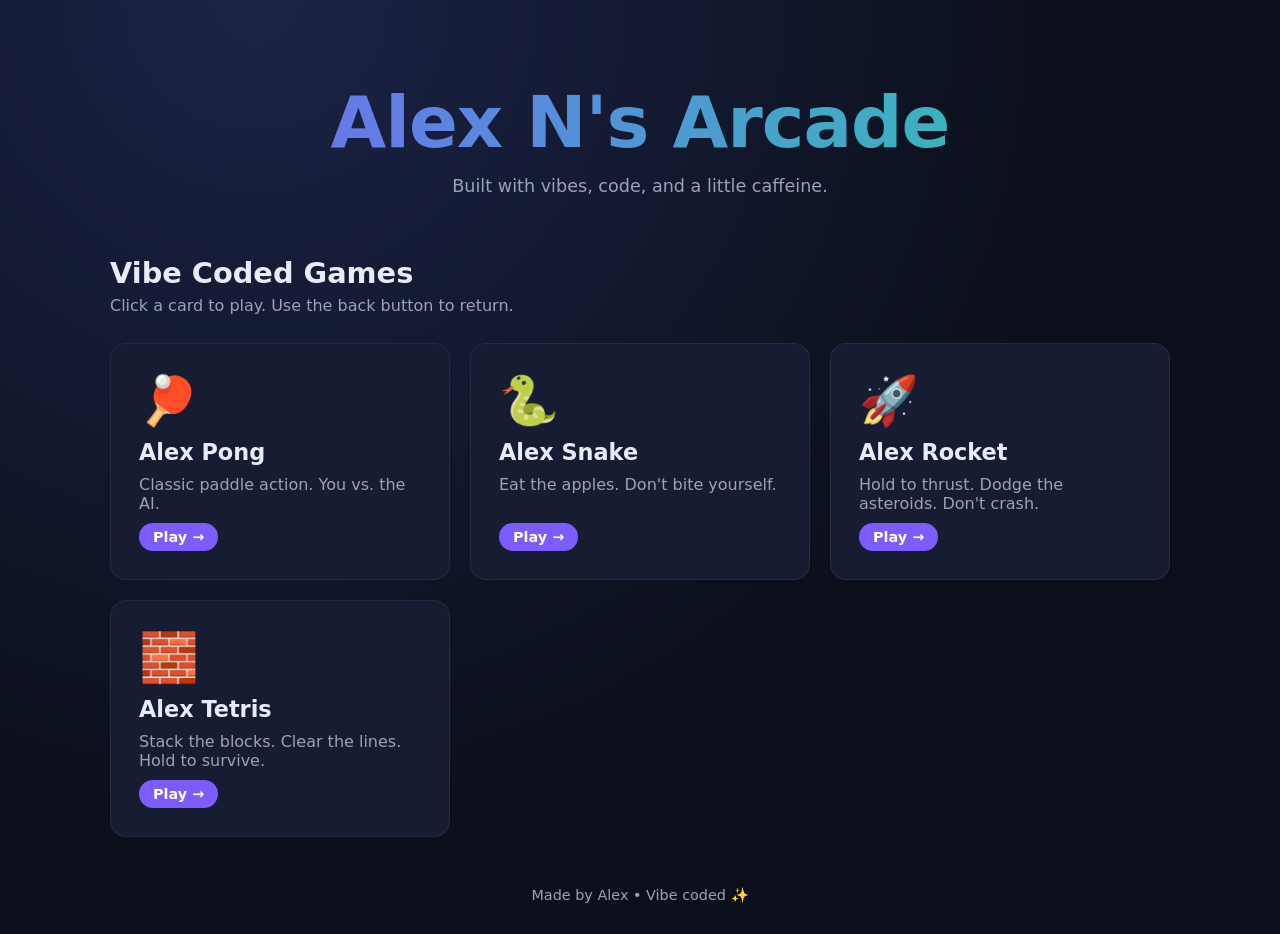
<file: index.html>
<!DOCTYPE html>
<html lang="en">
<head>
  <meta charset="UTF-8" />
  <meta name="viewport" content="width=device-width, initial-scale=1.0" />
  <title>Alex's Arcade</title>
  <link rel="stylesheet" href="styles.css" />
</head>
<body>
  <header class="hero">
    <h1 class="title">Alex N's Arcade</h1>
    <p class="subtitle">Built with vibes, code, and a little caffeine.</p>
  </header>

  <main>
    <section class="category">
      <h2>Vibe Coded Games</h2>
      <p class="category-desc">Click a card to play. Use the back button to return.</p>

      <div class="card-grid">
        <a class="card" href="pong.html">
          <div class="card-icon">🏓</div>
          <h3>Alex Pong</h3>
          <p>Classic paddle action. You vs. the AI.</p>
          <span class="play-tag">Play →</span>
        </a>

        <a class="card" href="snake.html">
          <div class="card-icon">🐍</div>
          <h3>Alex Snake</h3>
          <p>Eat the apples. Don't bite yourself.</p>
          <span class="play-tag">Play →</span>
        </a>

        <a class="card" href="flappy.html">
          <div class="card-icon">🚀</div>
          <h3>Alex Rocket</h3>
          <p>Hold to thrust. Dodge the asteroids. Don't crash.</p>
          <span class="play-tag">Play →</span>
        </a>

        <a class="card" href="tetris.html">
          <div class="card-icon">🧱</div>
          <h3>Alex Tetris</h3>
          <p>Stack the blocks. Clear the lines. Hold to survive.</p>
          <span class="play-tag">Play →</span>
        </a>
      </div>
    </section>
  </main>

  <footer>
    <p>Made by Alex • Vibe coded ✨</p>
  </footer>
</body>
</html>
</file>
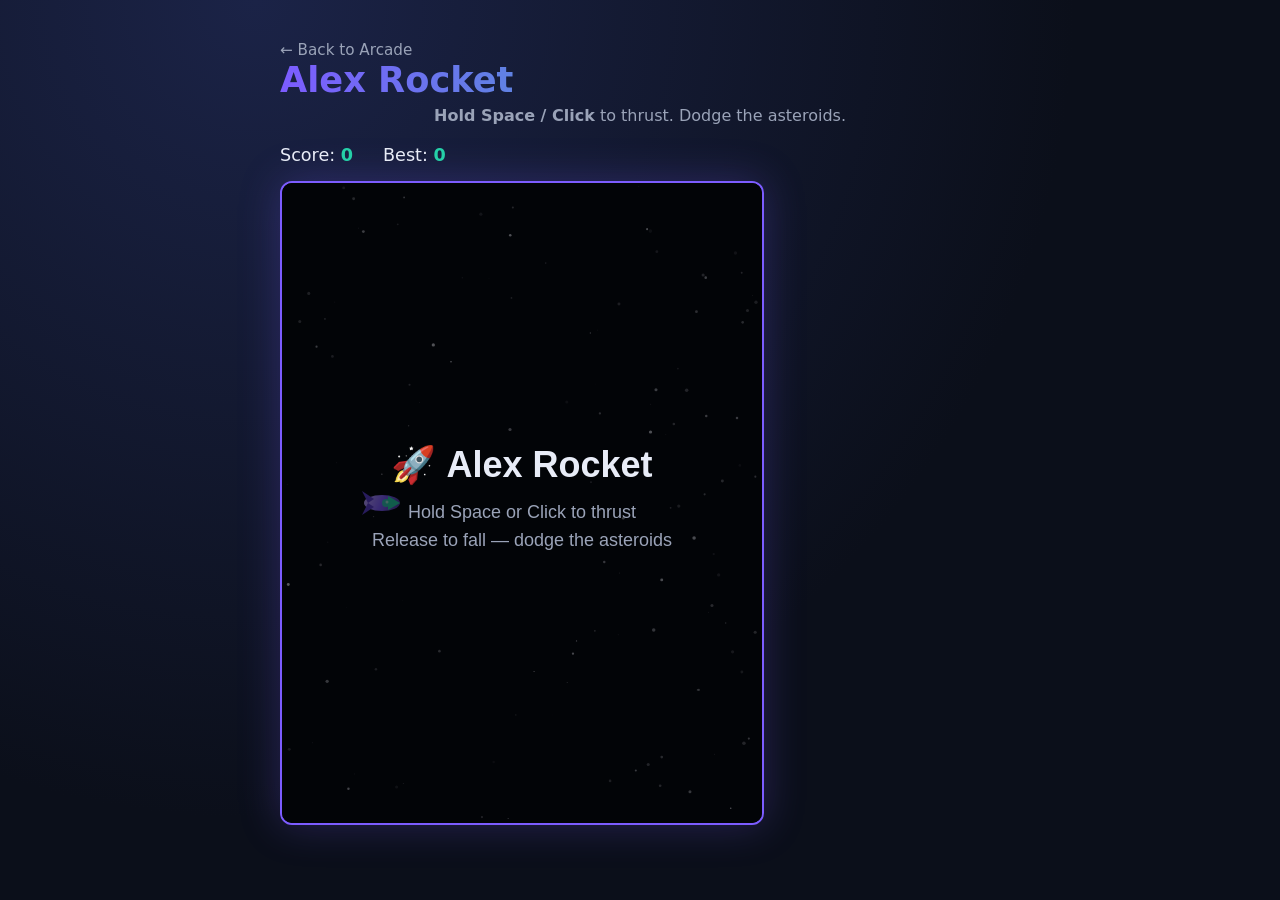
<file: flappy.html>
<!DOCTYPE html>
<html lang="en">
<head>
  <meta charset="UTF-8" />
  <meta name="viewport" content="width=device-width, initial-scale=1.0" />
  <title>Alex Rocket</title>
  <link rel="stylesheet" href="styles.css" />
</head>
<body class="game-page">
  <div class="game-container">
    <a class="back-link" href="index.html">← Back to Arcade</a>
    <h1 class="game-title">Alex Rocket</h1>
    <p class="game-instructions"><b>Hold Space / Click</b> to thrust. Dodge the asteroids.</p>
    <div class="scoreboard">
      <div>Score: <span id="score">0</span></div>
      <div>Best: <span id="best">0</span></div>
    </div>
    <canvas id="flappy" width="480" height="640"></canvas>
  </div>
  <script src="flappy.js"></script>
</body>
</html>
</file>
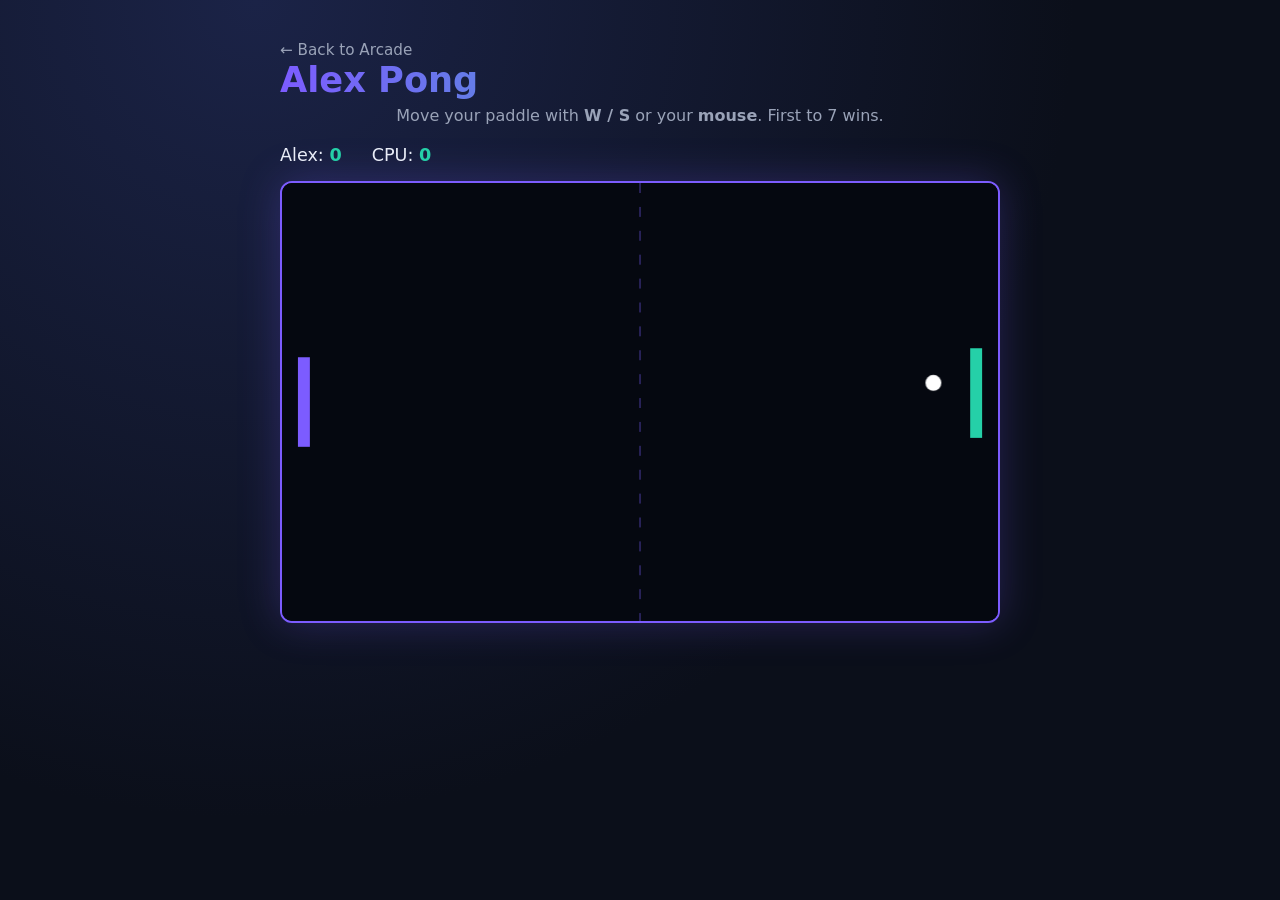
<file: pong.html>
<!DOCTYPE html>
<html lang="en">
<head>
  <meta charset="UTF-8" />
  <meta name="viewport" content="width=device-width, initial-scale=1.0" />
  <title>Alex Pong</title>
  <link rel="stylesheet" href="styles.css" />
</head>
<body class="game-page">
  <div class="game-container">
    <a class="back-link" href="index.html">← Back to Arcade</a>
    <h1 class="game-title">Alex Pong</h1>
    <p class="game-instructions">Move your paddle with <b>W / S</b> or your <b>mouse</b>. First to 7 wins.</p>
    <div class="scoreboard">
      <div>Alex: <span id="playerScore">0</span></div>
      <div>CPU: <span id="cpuScore">0</span></div>
    </div>
    <canvas id="pong" width="720" height="440"></canvas>
  </div>
  <script src="pong.js"></script>
</body>
</html>
</file>
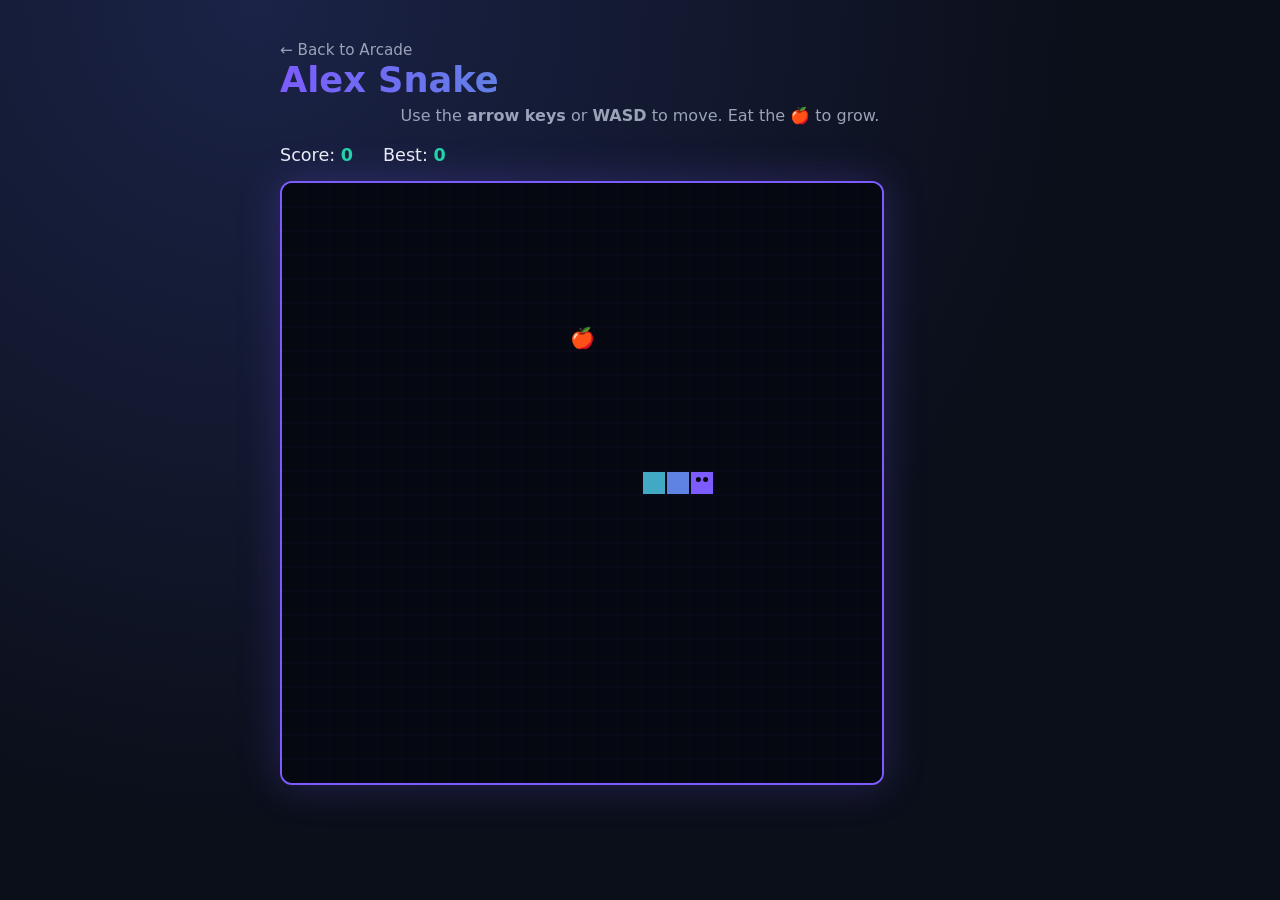
<file: snake.html>
<!DOCTYPE html>
<html lang="en">
<head>
  <meta charset="UTF-8" />
  <meta name="viewport" content="width=device-width, initial-scale=1.0" />
  <title>Alex Snake</title>
  <link rel="stylesheet" href="styles.css" />
</head>
<body class="game-page">
  <div class="game-container">
    <a class="back-link" href="index.html">← Back to Arcade</a>
    <h1 class="game-title">Alex Snake</h1>
    <p class="game-instructions">Use the <b>arrow keys</b> or <b>WASD</b> to move. Eat the 🍎 to grow.</p>
    <div class="scoreboard">
      <div>Score: <span id="score">0</span></div>
      <div>Best: <span id="best">0</span></div>
    </div>
    <canvas id="snake" width="600" height="600"></canvas>
  </div>
  <script src="snake.js"></script>
</body>
</html>
</file>
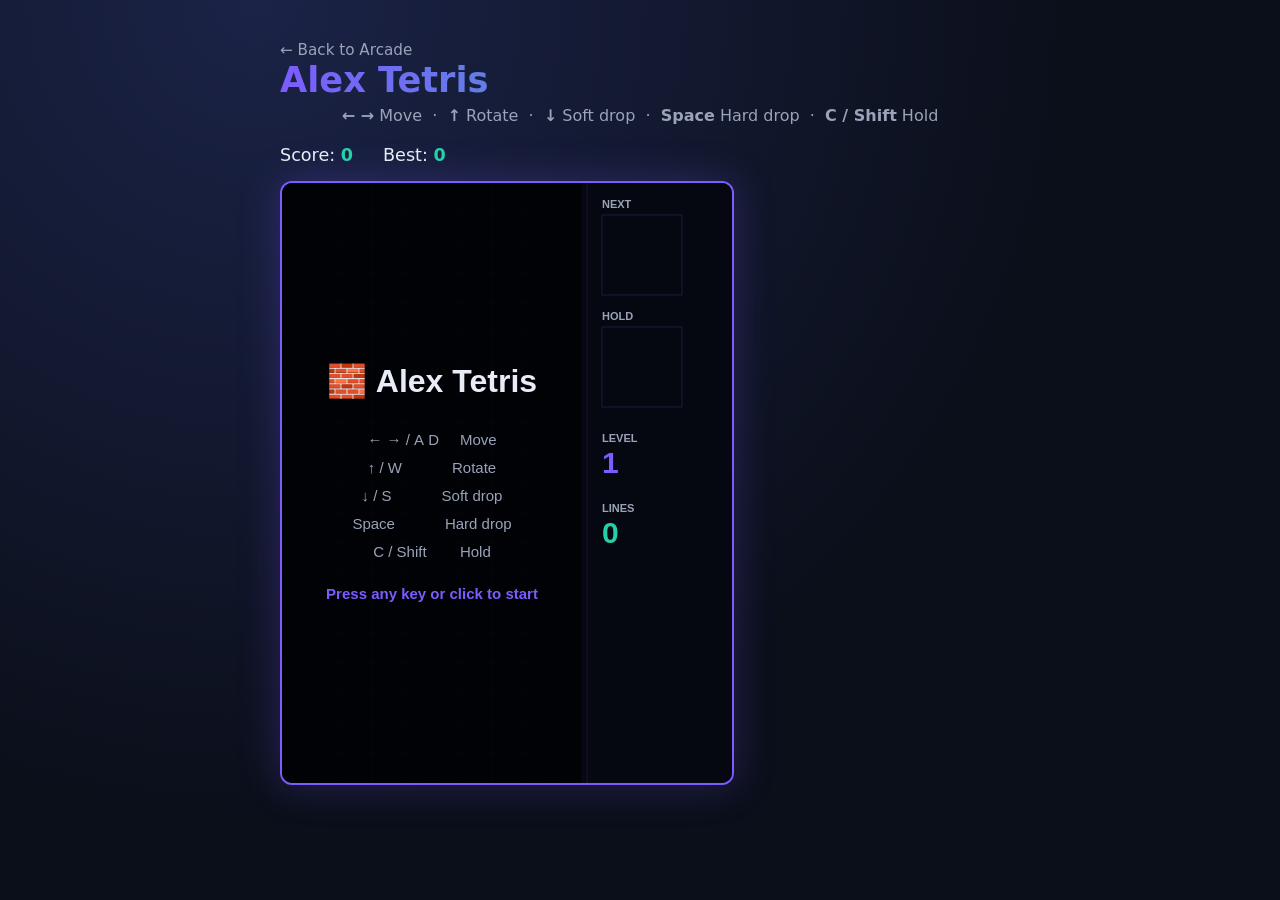
<file: tetris.html>
<!DOCTYPE html>
<html lang="en">
<head>
  <meta charset="UTF-8" />
  <meta name="viewport" content="width=device-width, initial-scale=1.0" />
  <title>Alex Tetris</title>
  <link rel="stylesheet" href="styles.css" />
</head>
<body class="game-page">
  <div class="game-container">
    <a class="back-link" href="index.html">← Back to Arcade</a>
    <h1 class="game-title">Alex Tetris</h1>
    <p class="game-instructions">
      <b>← →</b> Move &nbsp;·&nbsp; <b>↑</b> Rotate &nbsp;·&nbsp; <b>↓</b> Soft drop &nbsp;·&nbsp;
      <b>Space</b> Hard drop &nbsp;·&nbsp; <b>C / Shift</b> Hold
    </p>
    <div class="scoreboard">
      <div>Score: <span id="score">0</span></div>
      <div>Best: <span id="best">0</span></div>
    </div>
    <canvas id="tetris" width="450" height="600"></canvas>
  </div>
  <script src="tetris.js"></script>
</body>
</html>
</file>
<file: styles.css>
:root {
  --bg: #0b0f1a;
  --bg-2: #131a2c;
  --accent: #7c5cff;
  --accent-2: #25d0a8;
  --text: #e8ecf7;
  --muted: #9aa3b8;
  --card: #161d33;
  --card-hover: #1d2647;
}

* { box-sizing: border-box; margin: 0; padding: 0; }

body {
  font-family: 'Segoe UI', system-ui, -apple-system, sans-serif;
  background: radial-gradient(circle at 20% 0%, #1b2347 0%, var(--bg) 60%);
  color: var(--text);
  min-height: 100vh;
  display: flex;
  flex-direction: column;
}

.hero {
  text-align: center;
  padding: 80px 20px 40px;
}

.title {
  font-size: clamp(2.5rem, 6vw, 4.5rem);
  background: linear-gradient(90deg, var(--accent), var(--accent-2));
  -webkit-background-clip: text;
  background-clip: text;
  color: transparent;
  letter-spacing: -1px;
}

.subtitle {
  color: var(--muted);
  margin-top: 12px;
  font-size: 1.1rem;
}

main {
  flex: 1;
  max-width: 1100px;
  width: 100%;
  margin: 0 auto;
  padding: 20px;
}

.category h2 {
  font-size: 1.8rem;
  margin-bottom: 6px;
}

.category-desc {
  color: var(--muted);
  margin-bottom: 28px;
}

.card-grid {
  display: grid;
  grid-template-columns: repeat(auto-fit, minmax(260px, 1fr));
  gap: 20px;
}

.card {
  background: var(--card);
  border: 1px solid rgba(255, 255, 255, 0.06);
  border-radius: 16px;
  padding: 28px;
  text-decoration: none;
  color: var(--text);
  transition: transform 0.18s ease, background 0.18s ease, border-color 0.18s ease;
  display: flex;
  flex-direction: column;
  gap: 10px;
}

.card:hover {
  transform: translateY(-4px);
  background: var(--card-hover);
  border-color: var(--accent);
}

.card-icon {
  font-size: 3rem;
}

.card h3 { font-size: 1.4rem; }
.card p { color: var(--muted); }

.play-tag {
  margin-top: auto;
  align-self: flex-start;
  background: var(--accent);
  color: white;
  padding: 6px 14px;
  border-radius: 999px;
  font-weight: 600;
  font-size: 0.9rem;
}

footer {
  text-align: center;
  color: var(--muted);
  padding: 30px 20px;
  font-size: 0.9rem;
}

/* Game pages */
.game-page {
  display: flex;
  flex-direction: column;
  align-items: center;
  padding: 40px 20px;
}

.back-link {
  align-self: flex-start;
  color: var(--muted);
  text-decoration: none;
  margin-bottom: 20px;
  font-size: 0.95rem;
}
.back-link:hover { color: var(--accent); }

.game-title {
  font-size: 2.2rem;
  margin-bottom: 6px;
  background: linear-gradient(90deg, var(--accent), var(--accent-2));
  -webkit-background-clip: text;
  background-clip: text;
  color: transparent;
}

.game-instructions {
  color: var(--muted);
  margin-bottom: 20px;
  text-align: center;
}

canvas {
  background: #050810;
  border: 2px solid var(--accent);
  border-radius: 12px;
  box-shadow: 0 0 40px rgba(124, 92, 255, 0.25);
  display: block;
  max-width: 100%;
}

.scoreboard {
  display: flex;
  gap: 30px;
  margin-bottom: 16px;
  font-size: 1.1rem;
}
.scoreboard span { color: var(--accent-2); font-weight: 700; }

.game-container { width: 100%; max-width: 720px; }
</file>
